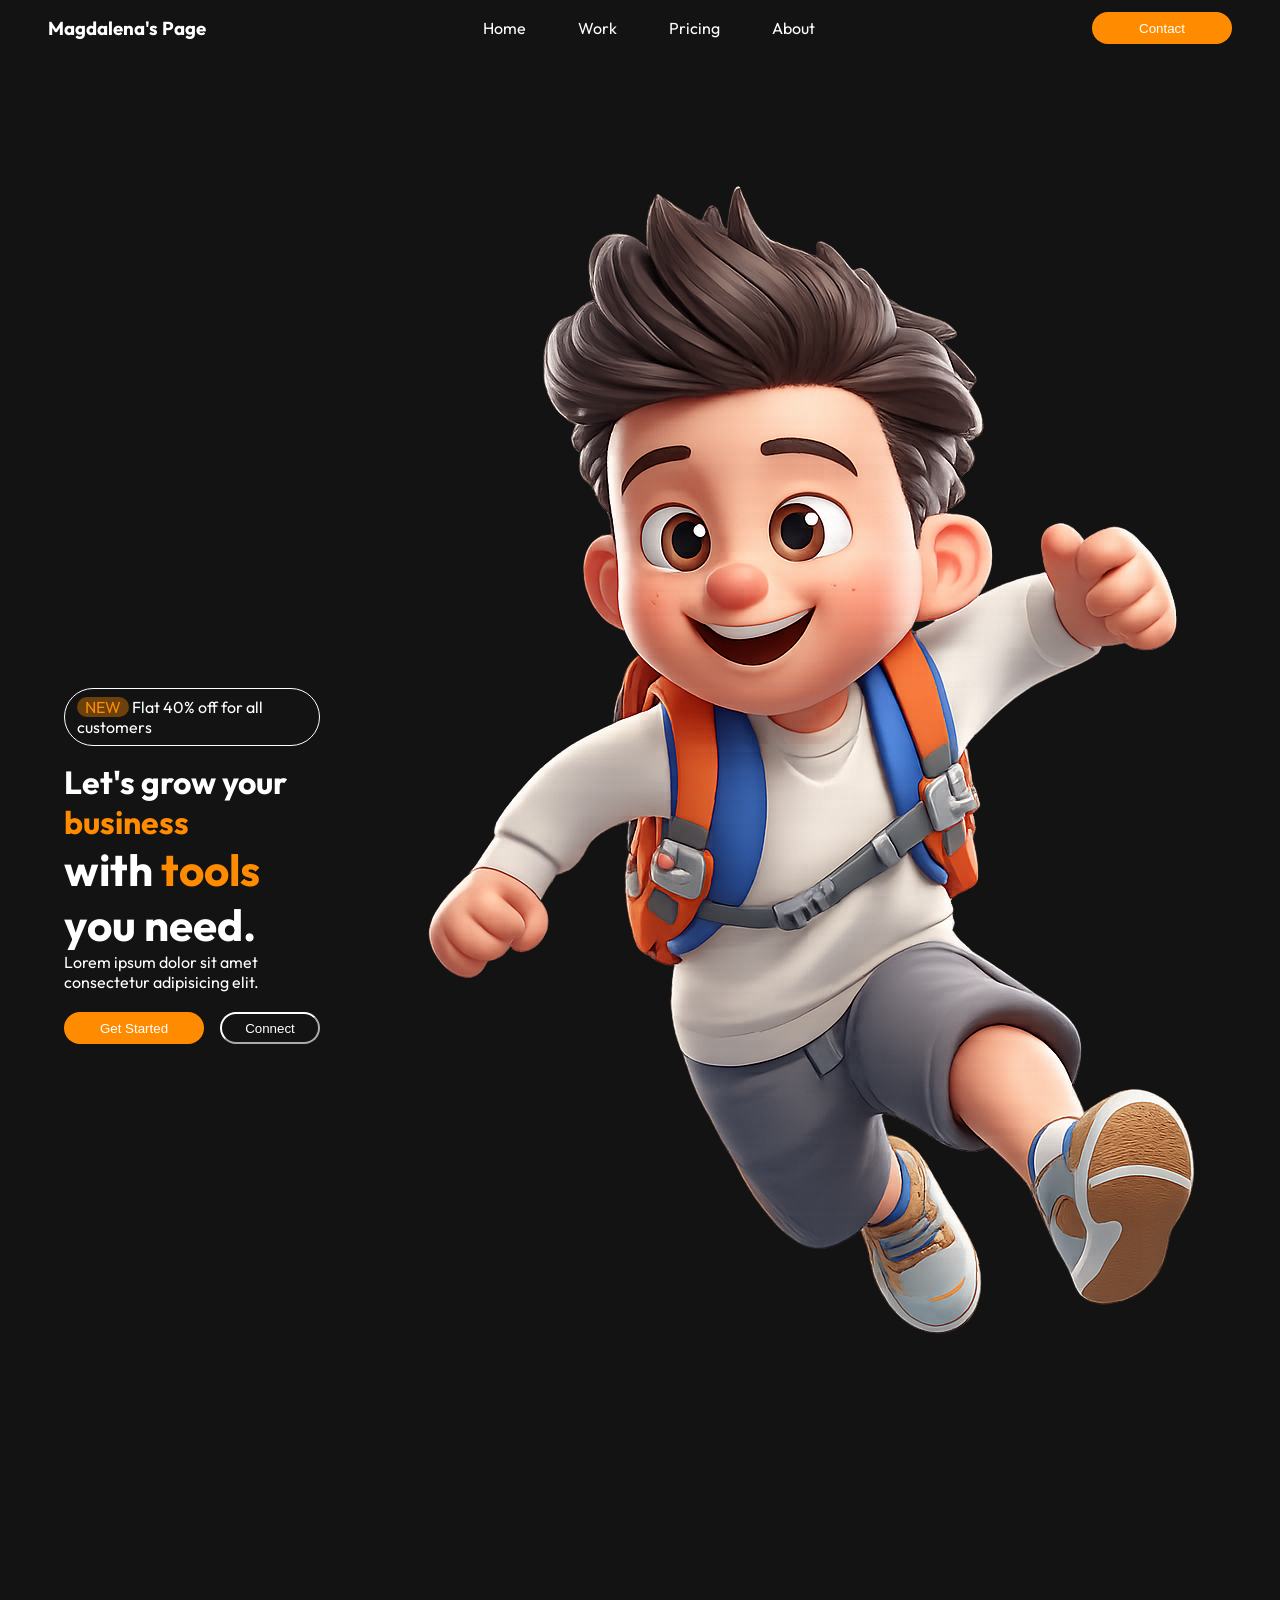
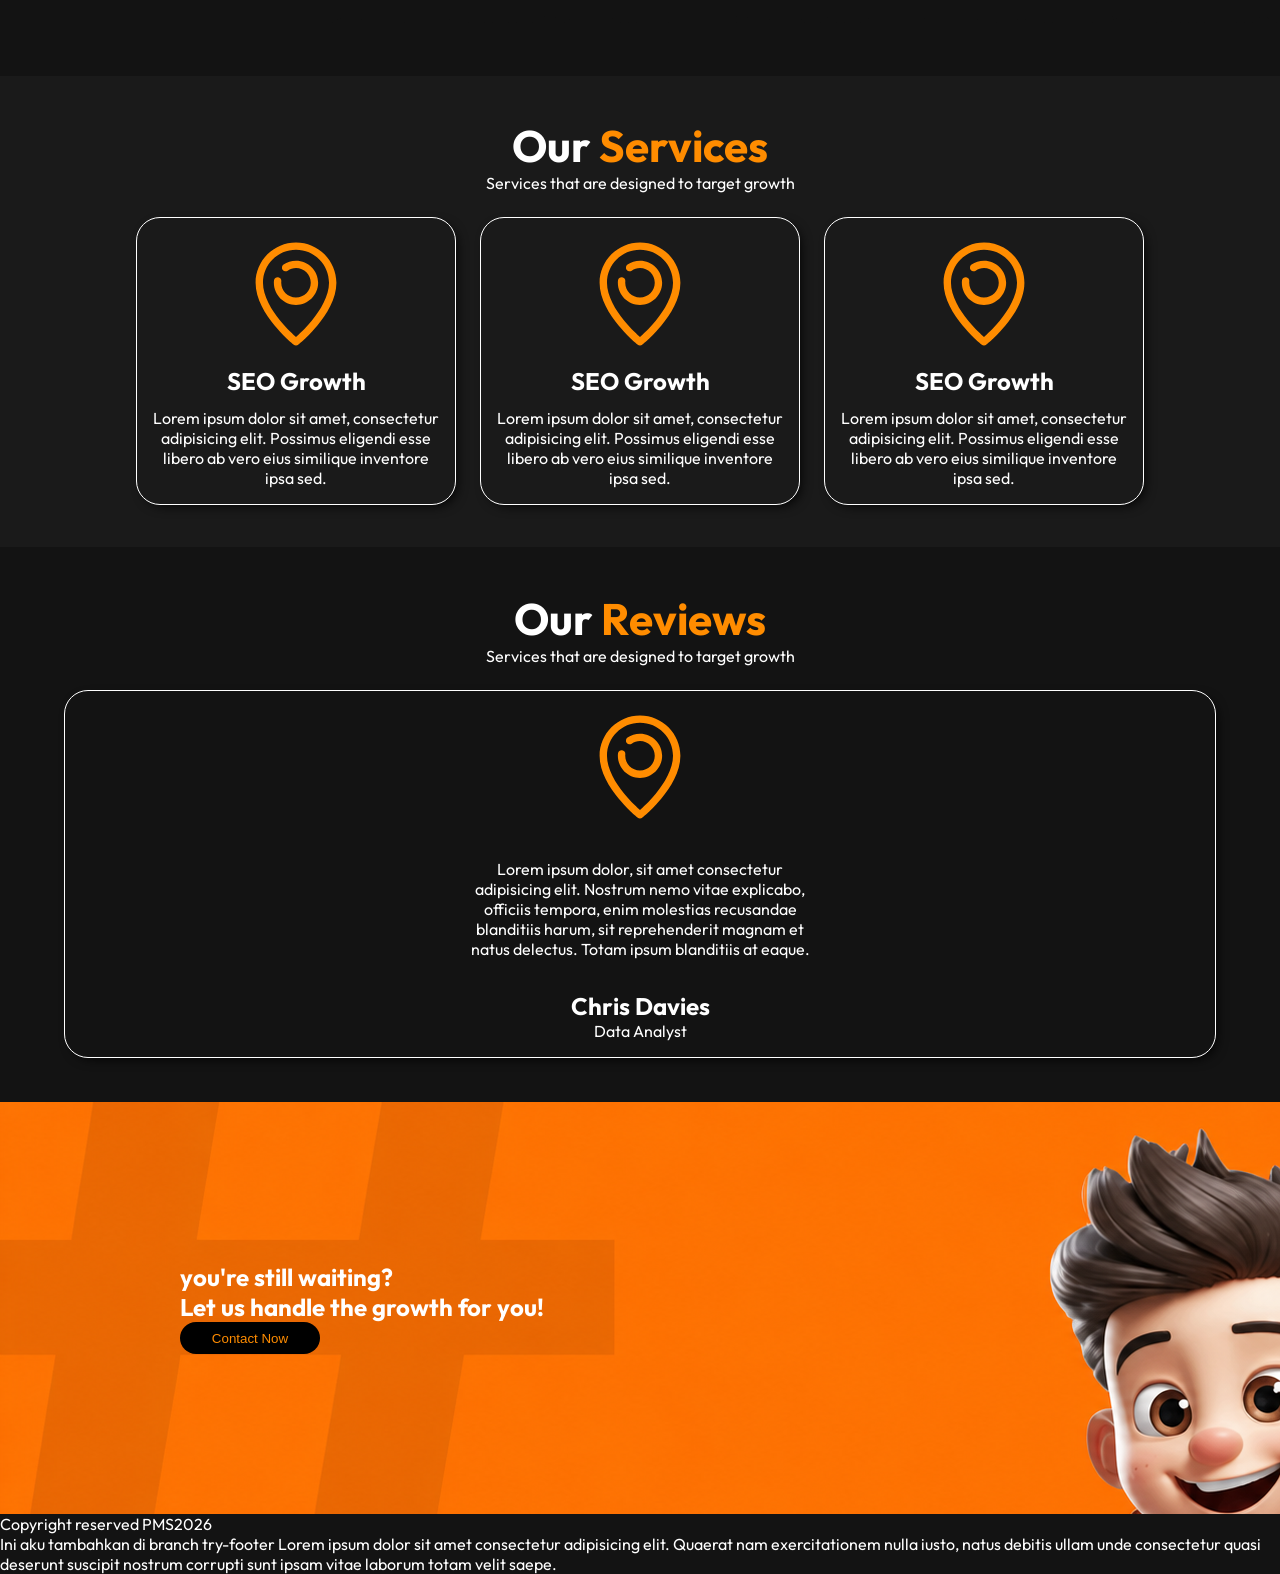
<file: index.html>
<!DOCTYPE html>
<html lang="en">
<head>
    <meta charset="UTF-8">
    <meta name="viewport" content="width=device-width, initial-scale=1.0">
    <title>Landing Page</title>

    <link
        rel="stylesheet"
        href="style.css"
    />
</head>
<body>
    <section id="navbar">
        <nav class="navigation-container">
            <div class="logo">
                <h1>Magdalena's Page</h1>
            </div>

            <ul class="navigation-list">
                <li>Home</li>
                <li>Work</li>
                <li>Pricing</li>
                <li>About</li>
            </ul>

            <button class="button-action-top">
                <p>Contact</p>
            </button>
        </nav>
    </section>

    <main>
        <section id="hero" class="hero-container">
            <div class="hero-description">
                    <div class="badges">
                        <p><span class="styled-text">NEW</span> Flat 40% off for all customers</p>
                    </div>
                    <h2>Let's grow your <span class="orange-text">business</span></h2>
                    <h1>with <span class="orange-text">tools</span> you need.</h1>
                    <p>Lorem ipsum dolor sit amet consectetur adipisicing elit.</p>

                    <div class="call-to-action">
                        <button class="button-action-top"><p>Get Started</p></button>
                        <button class="button-action-outlined"><p>Connect</p></button>
                    </div>
                </div>

            <div class="hero-images">
                <img alt="together we strong" src="./asset/asset-boy.png" class=hero-images>
            </div>
        </section>
    </main>

    <section id="services">
        <div class="our-services">
            <h1>Our <span class="orange-text">Services</span></h1>
            <p>Services that are designed to target growth</p>
        </div>

        <div class="card-services-container">
            <div class="card-services">
                <img
                    alt="our-services"
                    src="./asset/icons-orange-svg.svg"
                    class="icon-services"
                />
                <h1>SEO Growth</h1>
                <p>
                    Lorem ipsum dolor sit amet, consectetur adipisicing elit. Possimus eligendi esse libero ab vero eius similique inventore ipsa sed.
                </p>
            </div>
            <div class="card-services">
                <img
                    alt="our-services"
                    src="./asset/icons-orange-svg.svg"
                    class="icon-services"
                />
                <h1>SEO Growth</h1>
                <p>
                    Lorem ipsum dolor sit amet, consectetur adipisicing elit. Possimus eligendi esse libero ab vero eius similique inventore ipsa sed.
                </p>
            </div>
            <div class="card-services">
                <img
                    alt="our-services"
                    src="./asset/icons-orange-svg.svg"
                    class="icon-services"
                />
                <h1>SEO Growth</h1>
                <p>
                    Lorem ipsum dolor sit amet, consectetur adipisicing elit. Possimus eligendi esse libero ab vero eius similique inventore ipsa sed.
                </p>
            </div>
        </div>
    </section>

    <section id="contact">
        <div class="our-services">
            <h1>Our <span class="orange-text">Reviews</span></h1>
            <p>Services that are designed to target growth</p>
        </div>

        <div class="card-reviews">
            <img
                alt="our-services"
                src="./asset/icons-orange-svg.svg"
                class="icon-services"
            />
            <p>Lorem ipsum dolor, sit amet consectetur adipisicing elit. Nostrum nemo vitae explicabo, officiis tempora, enim molestias recusandae blanditiis harum, sit reprehenderit magnam et natus delectus. Totam ipsum blanditiis at eaque.</p>

            <div class="reviewer">
                <h2>Chris Davies</h2>
                <p>Data Analyst</p>
            </div>
        </div>
    </section>

    <section id="contact-now">
        <h1>you're still waiting?</h1>
        <h1>Let us handle the growth for you!</h1>

        <button class="button-action-down">
            <p>Contact Now</p>
        </button>
    </section>

    <section class="footer">
        <p>Copyright reserved PMS2026</p>
        <p>Ini aku tambahkan di branch try-footer Lorem ipsum dolor sit amet consectetur adipisicing elit. Quaerat nam exercitationem nulla iusto, natus debitis ullam unde consectetur quasi deserunt suscipit nostrum corrupti sunt ipsam vitae laborum totam velit saepe.</p>
    </section>
</body>
</html>
</file>
<file: style.css>
@import url('https://fonts.googleapis.com/css2?family=Jost:ital,wght@0,100..900;1,100..900&family=Outfit:wght@100..900&family=Urbanist:ital,wght@0,100..900;1,100..900&display=swap');

* {
    box-sizing: border-box;
    margin: 0;
    padding: 0;
}

/* NAVBAR CSS START */
body {
    background-color:#131313;
    font-family: "Outfit", sans-serif;
    color: white;
}

#navbar {
    padding: 12px 48px;
}

.navigation-container {
    display: flex;
    justify-content: space-between;
    align-items: center;
    color: white;
}

.navigation-list {
    list-style: none;
    display: flex;
    gap: 52px;
}

.button-action-top {
    width: 140px;
    height: 32px;
    border-radius: 32px;
    border: none;
    background-color: #FF8C00;
    color: white;
    display: flex;
    justify-content: center;
    align-items: center;
}

.button-action-outlined {
    width: 100px;
    height: 32px;
    border-radius: 32px;
    border-color: white;
    background-color: transparent;
    color: white;
    display: flex;
    justify-content: center;
    align-items: center;
}

/* HERO CSS START */
.hero-container {
    display: flex;
    justify-content: space-between;
    align-items: center;
    padding: 12px 64px;
    height: 180vh;
}

.hero-description > h2 {
    font-size: 32px;
}

.hero-description > h1 {
    font-size: 44px;
}

.call-to-action {
    margin-top: 20px;
    display: flex;
    gap: 16px;
}

.badges {
    border: 1px solid white;
    padding: 8px 12px;
    display: inline-block;
    border-radius: 36px;
    margin-bottom: 16px;
}

.styled-text {
    color: #ff8c00;
    background-color: #FF8C0060;
    padding: 0 8px;
    border-radius: 20px;
}

.orange-text {
    color: #ff8c00;
}

#services {
    padding: 42px 0px;
    background-color: #1a1a1a;
}

.our-services {
    display: flex;
    flex-direction: column;
    align-items: center;
    margin-bottom: 24px;
}

.our-services > h1 {
    font-size: 44px;
}

.card-services-container {
    display: flex;
    gap: 24px;
    justify-content: center;
}

.card-services {
    width: 320px;
    border: 1px solid white;
    display: flex;
    flex-direction: column;
    align-items: center;
    border-radius: 24px;
    box-shadow: 4px 4px 12px -4px #000000;
    padding: 16px;
    gap: 12px;
}

.card-services > p {
    text-align: center;
}

.icon-services {
    width: 120px;
}

.card-reviews {
    border: 1px solid white;
    display: flex;
    flex-direction: column;
    align-items: center;
    border-radius: 24px;
    box-shadow: 4px 4px 12px -4px #000000;
    padding: 16px 400px;
    gap: 32px;
}

.card-reviews > p {
    text-align: center;
}

#contact {
    padding: 44px 64px;
}

.reviewer {
    text-align: center;
}

#contact-now {
    padding: 160px 180px;
    background-image: url(./asset/background.png);
}

.button-action-down {
    width: 140px;
    height: 32px;
    border-radius: 32px;
    border: none;
    background-color: black;
    color: #ff8c00;
    display: flex;
    justify-content: center;
    align-items: center;
}
</file>
